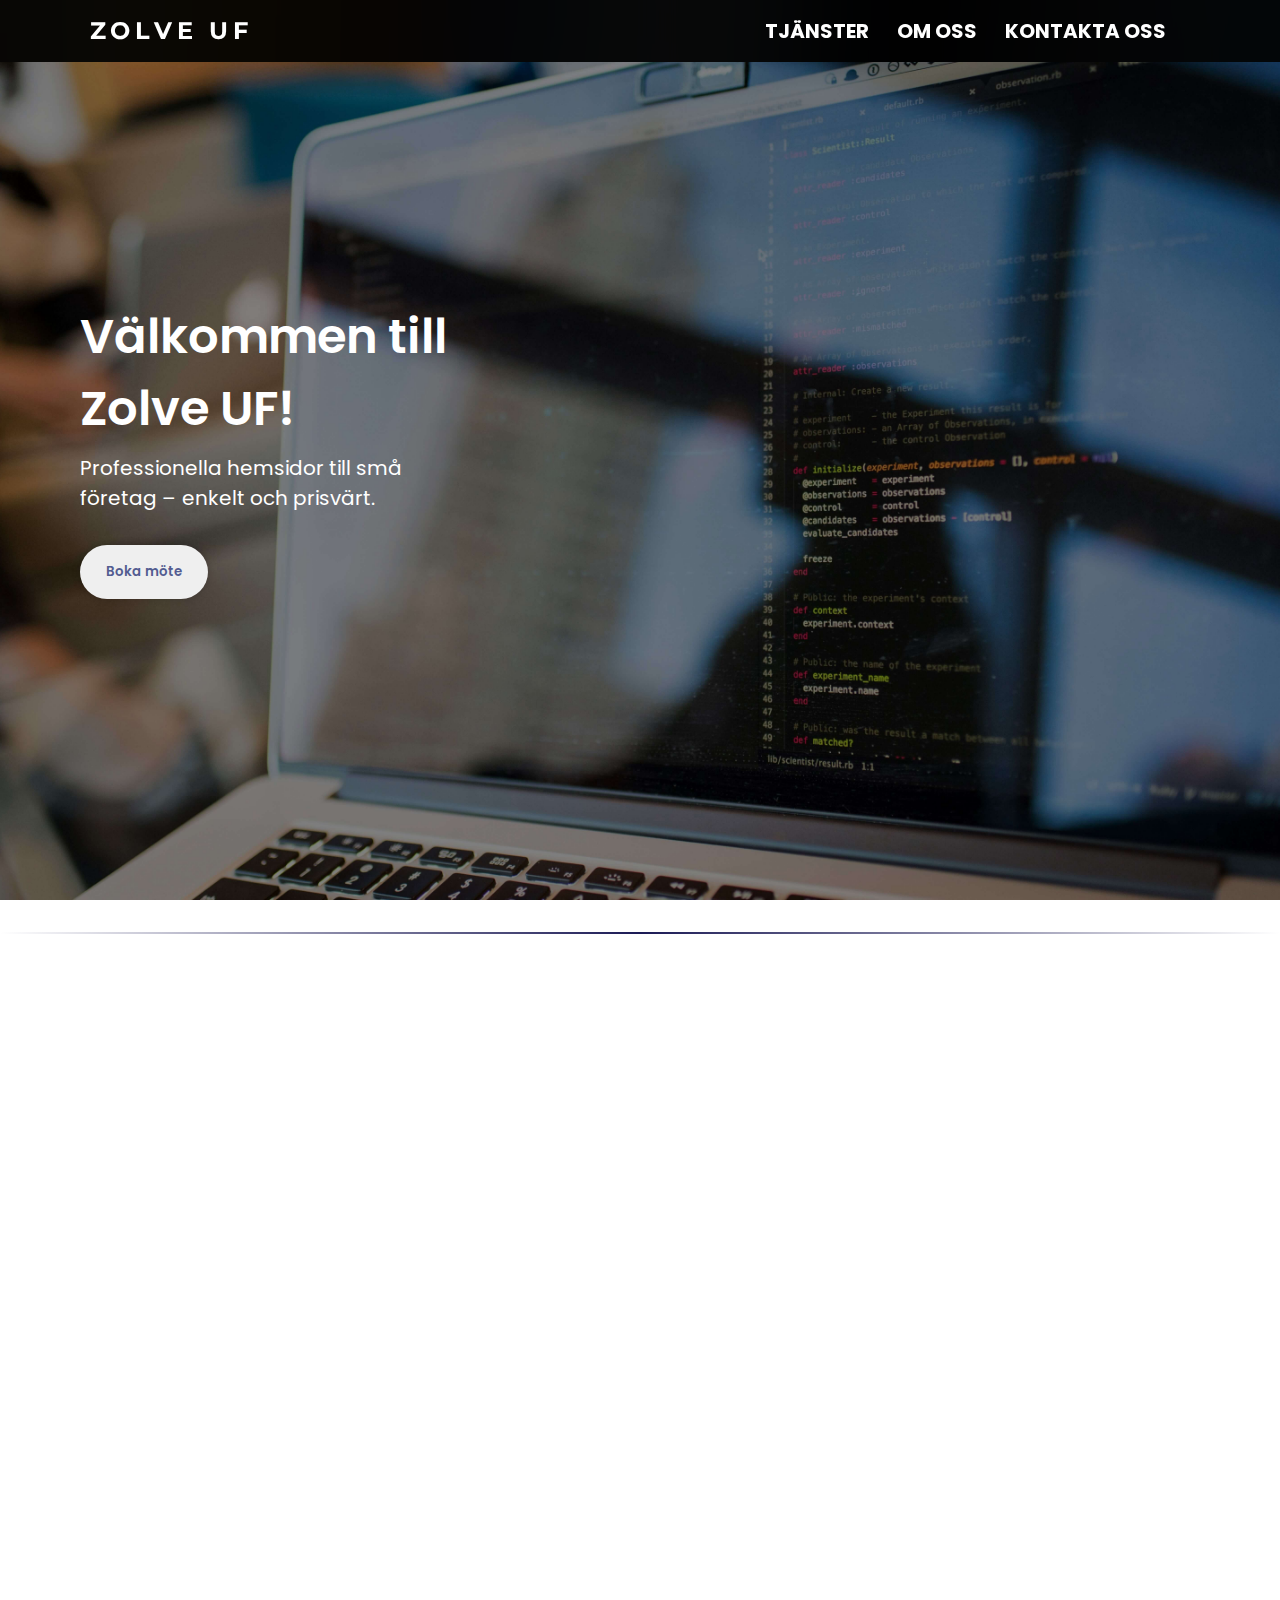
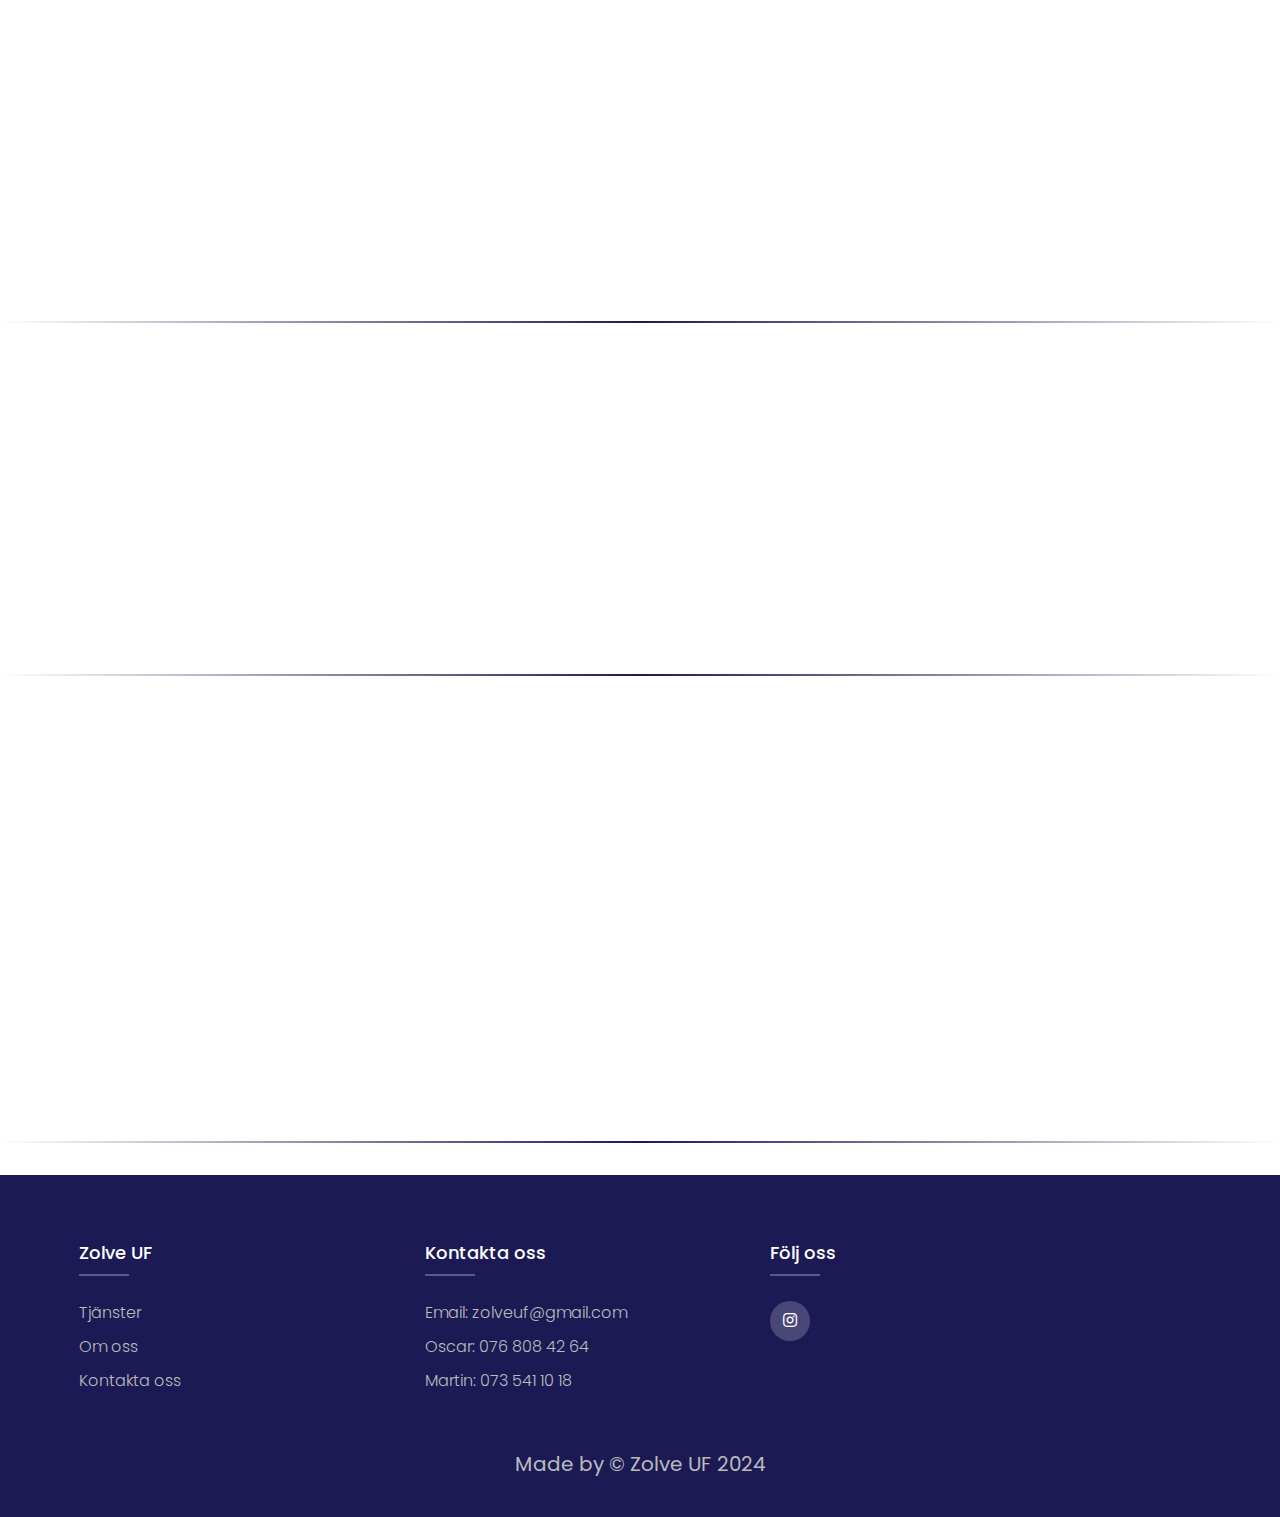
<file: index.html>
<!DOCTYPE html>
<html lang="sv">
<head>
    <meta charset="UTF-8">
    <meta name="viewport" content="width=device-width, initial-scale=1.0">
    <title>Zolve UF</title>

    <meta name="description" content="Vi är ett UF företag i Ljungby som erbjuder professionella hemsidor och logotyper för företag. Boka en konsultation idag!">
    <meta name="keywords" content="hemsidor Ljungby, logotyper Ljungby, webbdesign Småland, UF företag, webbdesign för företag, professionell webbdesign, digital marknadsföring Ljungby">
    <meta name="robots" content="index, follow">
    <meta name="language" content="Swedish">
    <meta property="og:title" content="Professionella Hemsidor och Logotyper i Ljungby | Zolve UF">
    <meta property="og:description" content="Vi erbjuder professionella hemsidor och logotyper för företag i Ljungby och Småland. Kontakta oss för skräddarsydda digitala lösningar.">
    <meta property="og:image" content="https://www.zolveuf.se/img/logo.png">
    <meta property="og:url" content="https://www.zolveuf.se">
    <link rel="icon" href="img/logo.png">

    <link href='https://unpkg.com/boxicons@2.1.4/css/boxicons.min.css' rel='stylesheet'>
    <link href="https://fonts.googleapis.com/css2?family=Lora:wght@400;700&family=Montserrat:wght@400;700&display=swap" rel="stylesheet">
    <link rel="stylesheet" type="text/css" href="https://cdnjs.cloudflare.com/ajax/libs/font-awesome/5.15.1/css/all.min.css">

    <meta name="google-site-verification" content="F4etF3pqgYysQvSq6y0QU_BXNxvhsctr_psod3Qw6aw" />
    <link href="https://fonts.googleapis.com/css2?family=Poppins:ital,wght@0,100;0,200;0,300;0,400;0,500;0,600;0,700;0,800;0,900;1,100;1,200;1,300;1,400;1,500;1,600;1,700;1,800;1,900&display=swap" rel="stylesheet">

    <style>
        #navigation-bar {
            min-height: 100vh;
            background: url(/img/hero.jpg) no-repeat;
            background-size: cover;
            background-position: center;
            position: relative; 
        }
    </style>

    <script type="application/ld+json">
        {
          "@context": "https://schema.org",
          "@type": "Organization",
          "name": "Zolve UF",
          "url": "https://www.zolveuf.se",
          "logo": "https://www.zolveuf.se/img/logo.png",
          "contactPoint": [
            {
              "@type": "ContactPoint",
              "telephone": "+46768084164",
              "contactType": "customer service",
              "areaServed": "SE",
              "availableLanguage": "sv"
            }
          ]
        }
    </script>

    <link rel="stylesheet" href="css/main.css">
    <link rel="stylesheet" href="css/home.css">
    <script src="script.js"></script>
    <link rel="stylesheet" href="https://unpkg.com/aos@next/dist/aos.css"/> <!--ANIMATIONER-->

</head>

<body>

    <main>

        <!--HEADER SECTION-->

        <section class="navigation-bar">

            <header class="header" data-aos="fade-down">
                <a href="index.html" class="logo">ZOLVE UF</a>
        
                <input type="checkbox" id="check">
                <label for="check" class="icons">
                    <i class='bx bx-menu' id="menu-icon"></i>
                    <i class='bx bx-x' id="close-icon"></i>
                </label>
        
                <nav class="navbar">
                    <a href="tjänster.html">TJÄNSTER</a>
                    <a href="om-oss.html">OM OSS</a>
                    <a href="kontakta-oss.html">KONTAKTA OSS</a>
                    <a href="https://www.instagram.com/zolveuf/" target="_blank">
                        <i class='bx bxl-instagram'></i>
                    </a>
                </nav>
            </header>
        
            <div class="hero-content" aria-label="UF-företag i Ljungby som gör hemsidor och logotyper">
                <h1 class="hero-title">Välkommen till <br> Zolve UF!</h1>
                <p class="hero-description">
                    Professionella hemsidor till små <br>företag – enkelt och prisvärt.
                </p>
                <button class="btn" onclick="location.href='kontakta-oss.html'">
                    Boka möte
                </button>
            </div>

        </section>

        <section class="section-divider"></section>

        <!--PROJEKT SECTION-->

        <section data-aos="fade-down">

            <h1 class="title">Projekt</h1>
    
            <div class="grid-wrapper">
                <div class="grid-container">
                    <div class="grid-item grid-item-aurora">
                        <img src="img/Aurora Städ.png" alt="Company Logo 1" class="company-logo">
                        <img src="img/aurora-mockup.png" alt="Website Mockup 1" class="website-mockup">
                        <a target="_blank" class="inget" href="https://aurorastad.se/"><button class="btn aurorastäd">Besök</button></a>
                    </div>
                    <div class="grid-item grid-item-equalkidz">
                        <img src="img/logo.jpeg" alt="Company Logo 2" class="company-logo">
                        <img src="img/equalkidz-mockup.png" alt="Website Mockup 2" class="website-mockup">
                        <a target="_blank" class="inget" href="https://equalkidz.se/"><button class="btn equalkidz">Besök</button></a>
                    </div>
                    <div class="grid-item grid-item-flexiworker">
                        <img src="img/flexiworker-logga.png" alt="Company Logo 3" class="company-logo">
                        <img src="img/flexiworker-mockup (1).png" alt="Website Mockup 3" class="website-mockup">
                        <a target="_blank" class="inget" href="https://flexiworkeruf.se/"><button class="btn flexiworker">Besök</button></a>
                    </div>
                </div>
            </div>

        </section>

        <section class="quotes-section" data-aos="fade-down">
            <h1 class="title">Vad våra kunder säger</h1>
            <div class="quotes-container">
                <blockquote class="quote">
                    <p>"Riktigt professionella och lyhörda. De tog emot mina idéer samt kom med egna förslag. Deras arbete har gett flera kunder åt mig. Rekommenderar starkt."</p>
                    <cite>- Aurora Städ AB</cite>
                </blockquote>
                <blockquote class="quote">
                    <p>"Zolve UF fixade en fantastisk hemsida till vårt UF-företag! Jag kan varmt rekommendera Zolve UF till alla som behöver en pålitlig och kompetent partner för webbutveckling!"</p>
                    <cite>- VD, EqualKidz</cite>
                </blockquote>
            </div>
        </section> 

        

        <section class="section-divider"></section>

        <!--TJÄNSTER SECTION-->

        <section class="tjänster" data-aos="fade-down">

            <h1 class="title">Tjänster</h1>
            <div class="icon-section">
                <div class="icon-item">
                    <i class="fas fa-laptop-code"></i>
                    <h2>Webbdesign</h2>
                    <p>Vi skapar moderna och funktionella hemsidor som automatiskt anpassar sig till olika skärmstorlekar just för dina behov.</p>
                </div>
                <div class="icon-item">
                    <i class="fas fa-paint-brush"></i>
                    <h2>UX-Design</h2>
                    <p>Vi bygger en positiv användarupplevelse genom att designa produkter som är effektiva och användarvänliga.</p>
                </div>
                <div class="icon-item">
                    <i class="fas fa-mobile-alt"></i>
                    <h2>SEO</h2>
                    <p>Vi optimerar din webbplats för att den ska rankas högre i sökmotorer som Google, vilket gör att fler hittar sidan.</p>
                </div>
            </div>
            
        </section>

        <section class="section-divider"></section>

        <!--VARFÖR OSS SEKTION-->

        <section class="uf-paket" data-aos="fade-down">
            <h1>Varför Zolve?</h1>
            <h2>Unga och drivna</h2>
            <div class="uf-paket-info">
                <p>
                    På Zolve UF visar vi att ålder inte är ett hinder för kvalitet. Trots att vi är unga levererar vi professionella hemsidor och logotyper som hjälper företag att synas och växa. Vi är mycket billigare än andra företag och erbjuder en smidig och enkel process från start till mål. Med oss får du prisvärda lösningar av högsta kvalitet, skapade med engagemang och fokus på dina behov.                </p>
            </div>
            <a href="kontakta-oss.html"><button class="btn">Boka möte</button></a>
        </section>
        
        <section class="section-divider"></section>

        <!--FOOTER SEKTION-->

    </main>

    <footer class="footer">

        <div class="container">
            <div class="row">
                <div class="footer-col">
                    <h4>Zolve UF</h4>
                    <ul>
                        <li><a href="tjänster.html">Tjänster</a></li>
                        <li><a href="om-oss.html">Om oss</a></li>
                        <li><a href="kontakta-oss.html">Kontakta oss</a></li>
                    </ul>
                </div>
    
                <div class="footer-col">
                    <h4>Kontakta oss</h4>
                    <ul>
                        <li><a href="mailto:zolveuf@gmail.com">Email: zolveuf@gmail.com</a></li>
                        <li><a href="tel:+46768084264">Oscar: 076 808 42 64</a></li>
                        <li><a href="tel:+46735411018">Martin: 073 541 10 18</a></li>
                    </ul>
                </div>
    
                <div class="footer-col">
                    <h4>Följ oss</h4>
                    <div class="social-links">
                        <a href="https://www.instagram.com/zolveuf/" target="_blank">
                            <i class="fab fa-instagram"></i>
                        </a>
                    </div>
                </div>
            </div>
        </div>
        <p class="footer-end">Made by &copy; Zolve UF 2024</p>
        
    </footer>

</body>

<script>window.si = window.si || function () { (window.siq = window.siq || []).push(arguments); }; </script>
<script src="https://unpkg.com/aos@next/dist/aos.js"></script>
<script>AOS.init();</script>





</html>
</file>
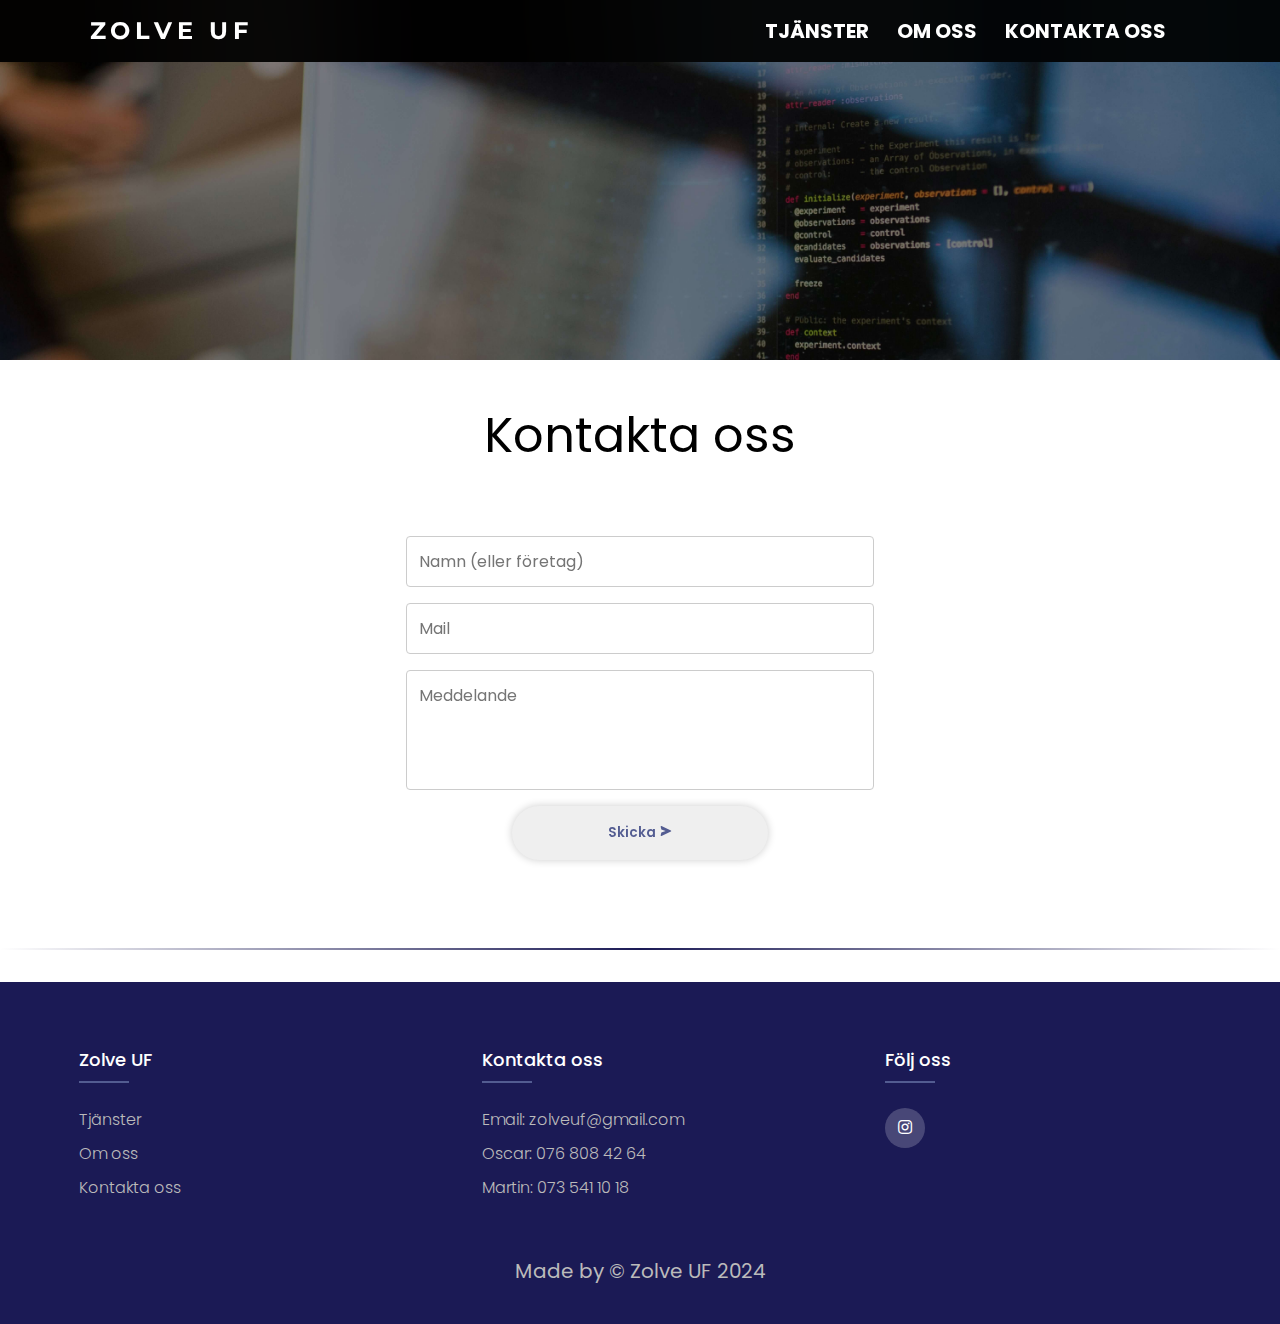
<file: kontakta-oss.html>
<!DOCTYPE html>
<html lang="sv">
<head>
    <meta charset="UTF-8">
    <meta name="viewport" content="width=device-width, initial-scale=1.0">
    <title>Kontakta oss | Zolve UF</title>

    <meta name="description" content="Vi är ett UF företag i Ljungby som erbjuder professionella hemsidor och logotyper för företag. Boka en konsultation idag!">
    <meta name="keywords" content="hemsidor Ljungby, logotyper Ljungby, webbdesign Småland, UF företag, webbdesign för företag, professionell webbdesign, digital marknadsföring Ljungby">
    <meta name="robots" content="index, follow">
    <meta name="language" content="Swedish">
    <meta property="og:title" content="Tjänster | Zolve UF">
    <meta property="og:description" content="Vi erbjuder professionella hemsidor och logotyper för företag i Ljungby och Småland. Kontakta oss för skräddarsydda digitala lösningar.">
    <meta property="og:image" content="https://www.zolveuf.se/img/logo.png">
    <meta property="og:url" content="https://www.zolveuf.se">
    <link rel="icon" href="img/logo.png">

    <link href='https://unpkg.com/boxicons@2.1.4/css/boxicons.min.css' rel='stylesheet'>
    <link href="https://fonts.googleapis.com/css2?family=Lora:wght@400;700&family=Montserrat:wght@400;700&display=swap" rel="stylesheet">
    <link rel="stylesheet" type="text/css" href="https://cdnjs.cloudflare.com/ajax/libs/font-awesome/5.15.1/css/all.min.css">

    <meta name="google-site-verification" content="F4etF3pqgYysQvSq6y0QU_BXNxvhsctr_psod3Qw6aw" />
    <link href="https://fonts.googleapis.com/css2?family=Poppins:ital,wght@0,100;0,200;0,300;0,400;0,500;0,600;0,700;0,800;0,900;1,100;1,200;1,300;1,400;1,500;1,600;1,700;1,800;1,900&display=swap" rel="stylesheet">

    <script type="application/ld+json">
        {
          "@context": "https://schema.org",
          "@type": "Organization",
          "name": "Zolve UF",
          "url": "https://www.zolveuf.se",
          "logo": "https://www.zolveuf.se/img/logo.png",
          "contactPoint": [
            {
              "@type": "ContactPoint",
              "telephone": "+46768084164",
              "contactType": "customer service",
              "areaServed": "SE",
              "availableLanguage": "sv"
            }
          ]
        }
    </script>

    <link rel="stylesheet" href="css/main.css">
    <link rel="stylesheet" href="css/home.css">
    <link rel="stylesheet" href="css/kontakta-oss.css">
    <script src="script.js"></script>
    <link rel="stylesheet" href="https://unpkg.com/aos@next/dist/aos.css"/> <!--ANIMATIONER-->

</head>

<body>

    <main>

        <!--HEADER SECTION-->

        <section class="navigation-bar-2">

            <header class="header" data-aos="fade-down">
                <a href="index.html" class="logo">ZOLVE UF</a>
    
                <input type="checkbox" id="check">
                <label for="check" class="icons">
                    <i class='bx bx-menu' id="menu-icon"></i>
                    <i class='bx bx-x' id="close-icon"></i>
                </label>
    
                <nav class="navbar">
                    <a href="tjänster.html" style="--i:1">TJÄNSTER</a>
                    <a href="om-oss.html" style="--i:2">OM OSS</a>
                    <a href="kontakta-oss.html" style="--i:3">KONTAKTA OSS</a>
                    <a href="https://www.instagram.com/zolveuf/" target="_blank" style="--i:3"><i class='bx bxl-instagram'></i></a>
                </nav>
            </header>
    
        </section>


        <!--KONTAKTA OSS SECTION-->

        <section class="contact-us" data-aos="fade-down">
            <h1 class="title">Kontakta oss</h1>
            <div class="row">
                <div class="contact-container">
                    <form action="https://api.web3forms.com/submit" method="POST" class="contact-left">
                        <div class="contact-left-title"></div>
                        <input type="hidden" name="access_key" value="be37b79d-ff9b-4f95-b048-82b7e9c9ae1e">
                        <input type="text" name="name" placeholder="Namn (eller företag)" class="contact-inputs" required>
                        <input type="email" name="email" placeholder="Mail" class="contact-inputs" required>
                        <textarea name="message" placeholder="Meddelande" class="contact-inputs" required></textarea>
                        <input type="hidden" name="redirect" value="https://zolveuf.se/tack.html">
        
                        <button class="btn" type="submit">Skicka <i class='bx bxs-send'></i></button>
                    </form>
                </div>
            </div>
        </section>

        <div class="section-divider"></div>
        
        <!--FOOTER SECTION-->

    </main>

    <footer class="footer">

        <div class="container">
            <div class="row">
                <div class="footer-col">
                    <h4>Zolve UF</h4>
                    <ul>
                        <li><a href="tjänster.html">Tjänster</a></li>
                        <li><a href="om-oss.html">Om oss</a></li>
                        <li><a href="kontakta-oss.html">Kontakta oss</a></li>
                    </ul>
                </div>
    
                <div class="footer-col">
                    <h4>Kontakta oss</h4>
                    <ul>
                        <li><a href="mailto:zolveuf@gmail.com">Email: zolveuf@gmail.com</a></li>
                        <li><a href="tel:+46768084264">Oscar: 076 808 42 64</a></li>
                        <li><a href="tel:+46735411018">Martin: 073 541 10 18</a></li>
                    </ul>
                </div>
    
                <div class="footer-col">
                    <h4>Följ oss</h4>
                    <div class="social-links">
                        <a href="https://www.instagram.com/zolveuf/" target="_blank">
                            <i class="fab fa-instagram"></i>
                        </a>
                    </div>
                </div>
            </div>
        </div>
        <p class="footer-end">Made by &copy; Zolve UF 2024</p>
        
    </footer>

</body>

<script>window.si = window.si || function () { (window.siq = window.siq || []).push(arguments); }; </script>
<script src="https://unpkg.com/aos@next/dist/aos.js"></script>
<script>AOS.init();</script>




</html>
</file>
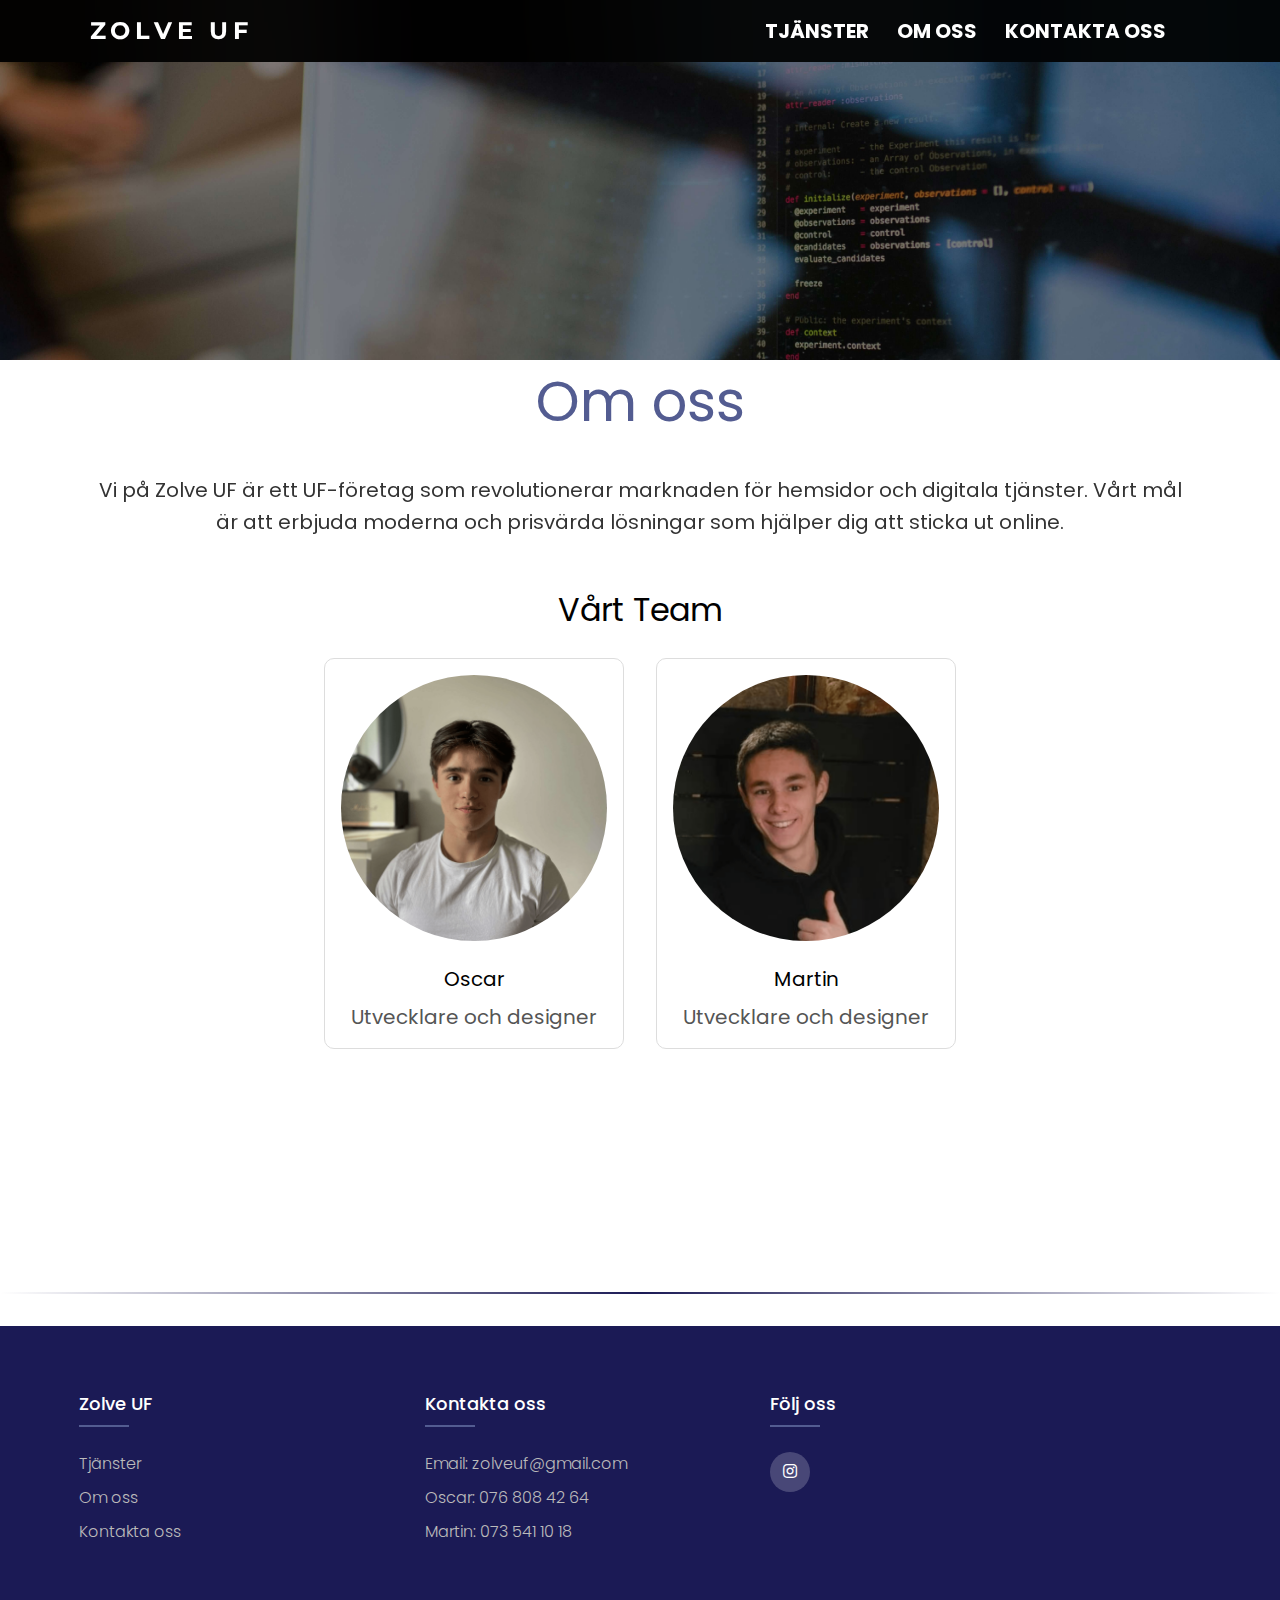
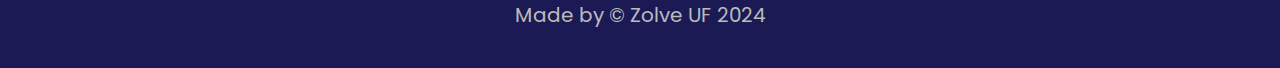
<file: om-oss.html>
<!DOCTYPE html>
<html lang="sv">
<head>
    <meta charset="UTF-8">
    <meta name="viewport" content="width=device-width, initial-scale=1.0">
    <title>Om oss | Zolve UF</title>

    <meta name="description" content="Vi är ett UF företag i Ljungby som erbjuder professionella hemsidor och logotyper för företag. Boka en konsultation idag!">
    <meta name="keywords" content="hemsidor Ljungby, logotyper Ljungby, webbdesign Småland, UF företag, webbdesign för företag, professionell webbdesign, digital marknadsföring Ljungby">
    <meta name="robots" content="index, follow">
    <meta name="language" content="Swedish">
    <meta property="og:title" content="Tjänster | Zolve UF">
    <meta property="og:description" content="Vi erbjuder professionella hemsidor och logotyper för företag i Ljungby och Småland. Kontakta oss för skräddarsydda digitala lösningar.">
    <meta property="og:image" content="https://www.zolveuf.se/img/logo.png">
    <meta property="og:url" content="https://www.zolveuf.se">
    <link rel="icon" href="img/logo.png">

    <link href='https://unpkg.com/boxicons@2.1.4/css/boxicons.min.css' rel='stylesheet'>
    <link href="https://fonts.googleapis.com/css2?family=Lora:wght@400;700&family=Montserrat:wght@400;700&display=swap" rel="stylesheet">
    <link rel="stylesheet" type="text/css" href="https://cdnjs.cloudflare.com/ajax/libs/font-awesome/5.15.1/css/all.min.css">

    <meta name="google-site-verification" content="F4etF3pqgYysQvSq6y0QU_BXNxvhsctr_psod3Qw6aw" />
    <link href="https://fonts.googleapis.com/css2?family=Poppins:ital,wght@0,100;0,200;0,300;0,400;0,500;0,600;0,700;0,800;0,900;1,100;1,200;1,300;1,400;1,500;1,600;1,700;1,800;1,900&display=swap" rel="stylesheet">

    <script type="application/ld+json">
        {
          "@context": "https://schema.org",
          "@type": "Organization",
          "name": "Zolve UF",
          "url": "https://www.zolveuf.se",
          "logo": "https://www.zolveuf.se/img/logo.png",
          "contactPoint": [
            {
              "@type": "ContactPoint",
              "telephone": "+46768084164",
              "contactType": "customer service",
              "areaServed": "SE",
              "availableLanguage": "sv"
            }
          ]
        }
    </script>

    <link rel="stylesheet" href="css/main.css">
    <link rel="stylesheet" href="css/home.css">
    <link rel="stylesheet" href="css/om-oss.css">
    <script src="script.js"></script>
    <link rel="stylesheet" href="https://unpkg.com/aos@next/dist/aos.css"/> <!--ANIMATIONER-->

</head>

<body>

    <main>

        <!--HEADER SECTION-->

        <section class="navigation-bar-2">

            <header class="header" data-aos="fade-down">
                <a href="index.html" class="logo">ZOLVE UF</a>
    
                <input type="checkbox" id="check">
                <label for="check" class="icons">
                    <i class='bx bx-menu' id="menu-icon"></i>
                    <i class='bx bx-x' id="close-icon"></i>
                </label>
    
                <nav class="navbar">
                    <a href="tjänster.html" style="--i:1">TJÄNSTER</a>
                    <a href="om-oss.html" style="--i:2">OM OSS</a>
                    <a href="kontakta-oss.html" style="--i:3">KONTAKTA OSS</a>
                    <a href="https://www.instagram.com/zolveuf/" target="_blank" style="--i:3"><i class='bx bxl-instagram'></i></a>
                </nav>
            </header>
    
        </section>


        <!--OM OSS SECTION-->

        <section class="about-us">
            <div class="about-content" data-aos="fade-down">
                <div class="service-info-text">
                    <h1>Om oss</h1>
                    <p>Vi på Zolve UF är ett UF-företag som revolutionerar marknaden för hemsidor och digitala tjänster. Vårt mål är att erbjuda moderna och prisvärda lösningar som hjälper dig att sticka ut online.</p>
                </div>
            </div>
        
            <div class="team-section">
                <h2>Vårt Team</h2>
                <div class="team-members">
                    <div class="team-member">
                        <img src="img/oscar.png" alt="Oscar">
                        <h3>Oscar</h3>
                        <p>Utvecklare och designer</p>
                    </div>
                    <div class="team-member">
                        <img src="img/martin.png" alt="Martin">
                        <h3>Martin</h3>
                        <p>Utvecklare och designer</p>
                    </div>
                </div>
            </div>
        </section>

        <div class="section-divider"></div>
        
        <!--FOOTER SECTION-->

    </main>

    <footer class="footer">

        <div class="container">
            <div class="row">
                <div class="footer-col">
                    <h4>Zolve UF</h4>
                    <ul>
                        <li><a href="tjänster.html">Tjänster</a></li>
                        <li><a href="om-oss.html">Om oss</a></li>
                        <li><a href="kontakta-oss.html">Kontakta oss</a></li>
                    </ul>
                </div>
    
                <div class="footer-col">
                    <h4>Kontakta oss</h4>
                    <ul>
                        <li><a href="mailto:zolveuf@gmail.com">Email: zolveuf@gmail.com</a></li>
                        <li><a href="tel:+46768084264">Oscar: 076 808 42 64</a></li>
                        <li><a href="tel:+46735411018">Martin: 073 541 10 18</a></li>
                    </ul>
                </div>
    
                <div class="footer-col">
                    <h4>Följ oss</h4>
                    <div class="social-links">
                        <a href="https://www.instagram.com/zolveuf/" target="_blank">
                            <i class="fab fa-instagram"></i>
                        </a>
                    </div>
                </div>
            </div>
        </div>
        <p class="footer-end">Made by &copy; Zolve UF 2024</p>
        
    </footer>

</body>

<script>window.si = window.si || function () { (window.siq = window.siq || []).push(arguments); }; </script>
<script src="https://unpkg.com/aos@next/dist/aos.js"></script>
<script>AOS.init();</script>




</html>
</file>
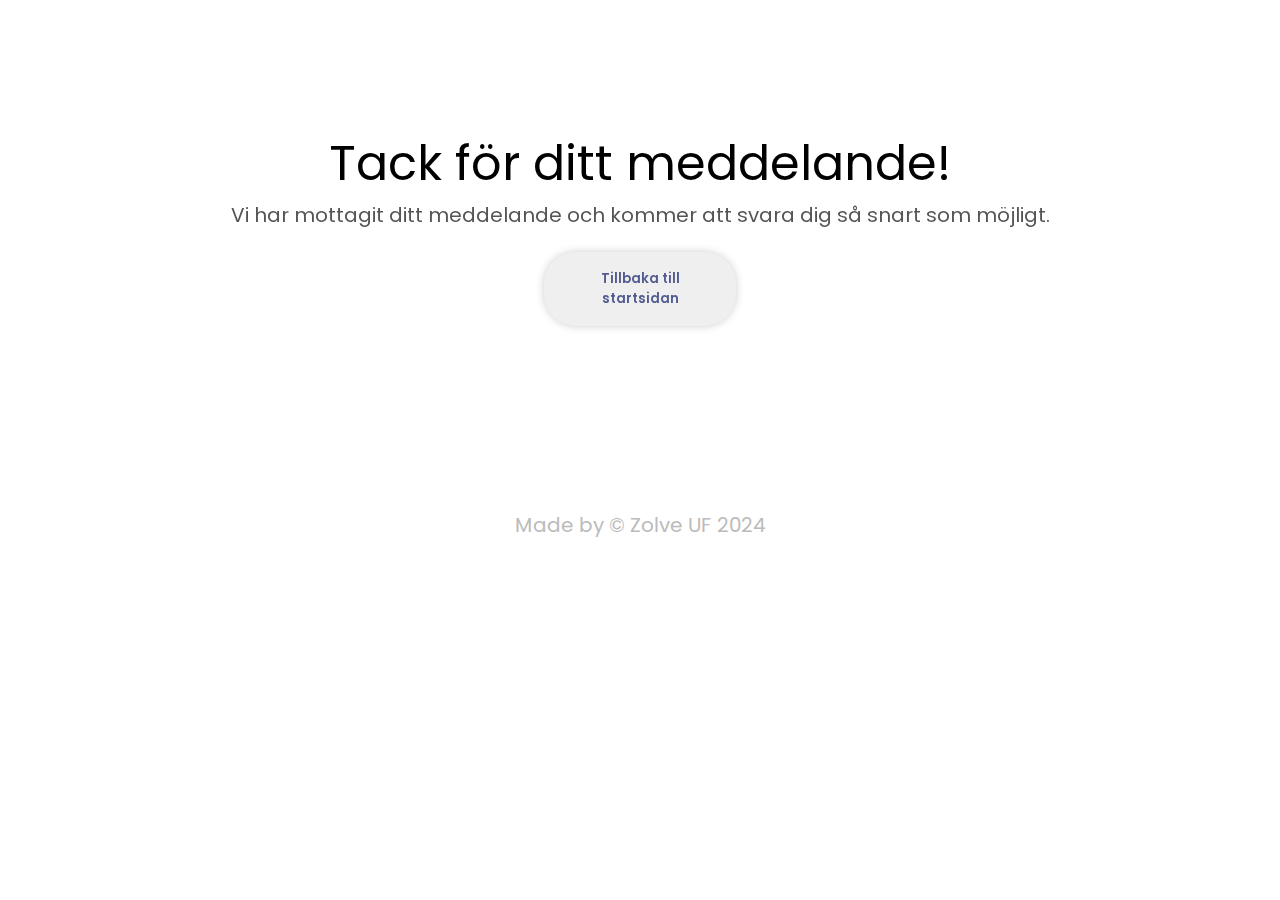
<file: tack.html>
<!DOCTYPE html>
<html lang="sv">
<head>
    <meta charset="UTF-8">
    <meta name="viewport" content="width=device-width, initial-scale=1.0">
    <title>Tack | Zolve UF</title>

    <meta name="description" content="Vi är ett UF företag i Ljungby som erbjuder professionella hemsidor och logotyper för företag. Boka en konsultation idag!">
    <meta name="keywords" content="hemsidor Ljungby, logotyper Ljungby, webbdesign Småland, UF företag, webbdesign för företag, professionell webbdesign, digital marknadsföring Ljungby">
    <meta name="robots" content="index, follow">
    <meta name="language" content="Swedish">
    <meta property="og:title" content="Tjänster | Zolve UF">
    <meta property="og:description" content="Vi erbjuder professionella hemsidor och logotyper för företag i Ljungby och Småland. Kontakta oss för skräddarsydda digitala lösningar.">
    <meta property="og:image" content="https://www.zolveuf.se/img/logo.png">
    <meta property="og:url" content="https://www.zolveuf.se">
    <link rel="icon" href="img/logo.png">

    <link href='https://unpkg.com/boxicons@2.1.4/css/boxicons.min.css' rel='stylesheet'>
    <link href="https://fonts.googleapis.com/css2?family=Lora:wght@400;700&family=Montserrat:wght@400;700&display=swap" rel="stylesheet">
    <link rel="stylesheet" type="text/css" href="https://cdnjs.cloudflare.com/ajax/libs/font-awesome/5.15.1/css/all.min.css">

    <meta name="google-site-verification" content="F4etF3pqgYysQvSq6y0QU_BXNxvhsctr_psod3Qw6aw" />
    <link href="https://fonts.googleapis.com/css2?family=Poppins:ital,wght@0,100;0,200;0,300;0,400;0,500;0,600;0,700;0,800;0,900;1,100;1,200;1,300;1,400;1,500;1,600;1,700;1,800;1,900&display=swap" rel="stylesheet">

    <script type="application/ld+json">
        {
          "@context": "https://schema.org",
          "@type": "Organization",
          "name": "Zolve UF",
          "url": "https://www.zolveuf.se",
          "logo": "https://www.zolveuf.se/img/logo.png",
          "contactPoint": [
            {
              "@type": "ContactPoint",
              "telephone": "+46768084164",
              "contactType": "customer service",
              "areaServed": "SE",
              "availableLanguage": "sv"
            }
          ]
        }
    </script>

    <link rel="stylesheet" href="css/main.css">
    <link rel="stylesheet" href="css/tjänster.css">
    <script src="script.js"></script>
    <link rel="stylesheet" href="https://unpkg.com/aos@next/dist/aos.css"/> <!--ANIMATIONER-->

</head>

<body>

    <main>

        <section class="tack" data-aos="fade-down">
            <h1>Tack för ditt meddelande!</h1>
            <p>Vi har mottagit ditt meddelande och kommer att svara dig så snart som möjligt.</p>
            <button class="btn" onclick="location.href='index.html'">Tillbaka till startsidan</button>
        </section>

    </main>

    <p class="footer-end">Made by &copy; Zolve UF 2024</p>


</body>

<script>window.si = window.si || function () { (window.siq = window.siq || []).push(arguments); }; </script>
<script src="https://unpkg.com/aos@next/dist/aos.js"></script>
<script>AOS.init();</script>




</html>
</file>
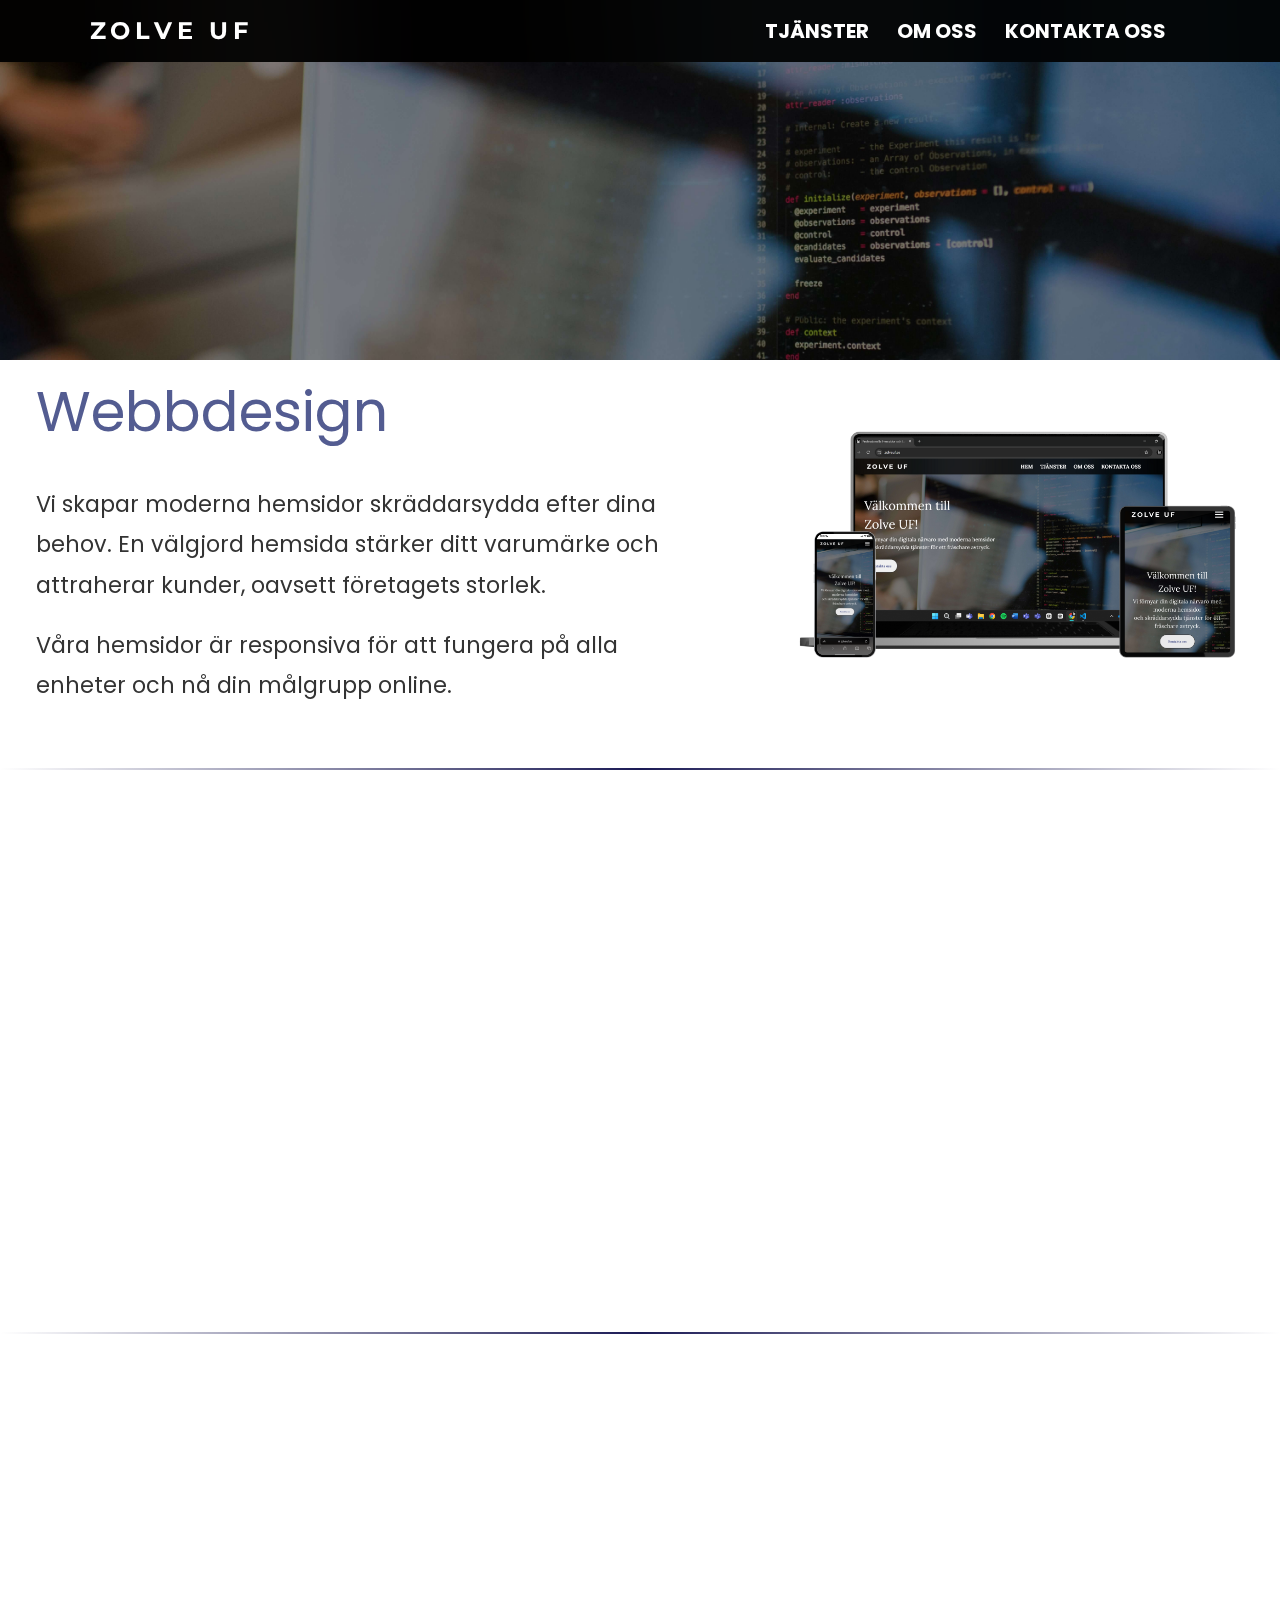
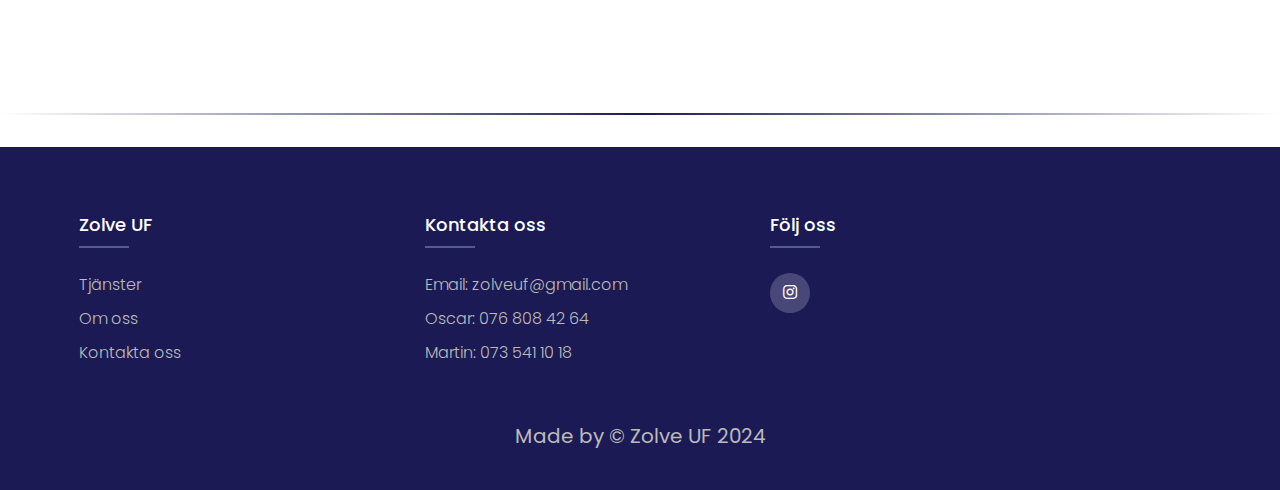
<file: tjänster.html>
<!DOCTYPE html>
<html lang="sv">
<head>
    <meta charset="UTF-8">
    <meta name="viewport" content="width=device-width, initial-scale=1.0">
    <title>Tjänster | Zolve UF</title>

    <meta name="description" content="Vi är ett UF företag i Ljungby som erbjuder professionella hemsidor och logotyper för företag. Boka en konsultation idag!">
    <meta name="keywords" content="hemsidor Ljungby, logotyper Ljungby, webbdesign Småland, UF företag, webbdesign för företag, professionell webbdesign, digital marknadsföring Ljungby">
    <meta name="robots" content="index, follow">
    <meta name="language" content="Swedish">
    <meta property="og:title" content="Tjänster | Zolve UF">
    <meta property="og:description" content="Vi erbjuder professionella hemsidor och logotyper för företag i Ljungby och Småland. Kontakta oss för skräddarsydda digitala lösningar.">
    <meta property="og:image" content="https://www.zolveuf.se/img/logo.png">
    <meta property="og:url" content="https://www.zolveuf.se">
    <link rel="icon" href="img/logo.png">

    <link href='https://unpkg.com/boxicons@2.1.4/css/boxicons.min.css' rel='stylesheet'>
    <link href="https://fonts.googleapis.com/css2?family=Lora:wght@400;700&family=Montserrat:wght@400;700&display=swap" rel="stylesheet">
    <link rel="stylesheet" type="text/css" href="https://cdnjs.cloudflare.com/ajax/libs/font-awesome/5.15.1/css/all.min.css">

    <meta name="google-site-verification" content="F4etF3pqgYysQvSq6y0QU_BXNxvhsctr_psod3Qw6aw" />
    <link href="https://fonts.googleapis.com/css2?family=Poppins:ital,wght@0,100;0,200;0,300;0,400;0,500;0,600;0,700;0,800;0,900;1,100;1,200;1,300;1,400;1,500;1,600;1,700;1,800;1,900&display=swap" rel="stylesheet">

    <script type="application/ld+json">
        {
          "@context": "https://schema.org",
          "@type": "Organization",
          "name": "Zolve UF",
          "url": "https://www.zolveuf.se",
          "logo": "https://www.zolveuf.se/img/logo.png",
          "contactPoint": [
            {
              "@type": "ContactPoint",
              "telephone": "+46768084164",
              "contactType": "customer service",
              "areaServed": "SE",
              "availableLanguage": "sv"
            }
          ]
        }
    </script>

    <link rel="stylesheet" href="css/main.css">
    <link rel="stylesheet" href="css/home.css">
    <link rel="stylesheet" href="css/tjänster.css">
    <script src="script.js"></script>
    <link rel="stylesheet" href="https://unpkg.com/aos@next/dist/aos.css"/> <!--ANIMATIONER-->

</head>

<body>

    <main>

        <!--HEADER SECTION-->

        <section class="navigation-bar-2">

            <header class="header" data-aos="fade-down">
                <a href="index.html" class="logo">ZOLVE UF</a>
    
                <input type="checkbox" id="check">
                <label for="check" class="icons">
                    <i class='bx bx-menu' id="menu-icon"></i>
                    <i class='bx bx-x' id="close-icon"></i>
                </label>
    
                <nav class="navbar">
                    <a href="tjänster.html" style="--i:1">TJÄNSTER</a>
                    <a href="om-oss.html" style="--i:2">OM OSS</a>
                    <a href="kontakta-oss.html" style="--i:3">KONTAKTA OSS</a>
                    <a href="https://www.instagram.com/zolveuf/" target="_blank" style="--i:3" target="_blank"><i class='bx bxl-instagram'></i></a>
                </nav>
            </header>
    
        </section>


        <!--TJÄNSTER SECTION-->

        <section class="service-info">
            <div class="service-info-container" data-aos="fade-down">
                <div class="service-info-text">
                    <h1>Webbdesign</h1>
                    <p>Vi skapar moderna hemsidor skräddarsydda efter dina behov. En välgjord hemsida stärker ditt varumärke och attraherar kunder, oavsett företagets storlek.</p>
                    <p>Våra hemsidor är responsiva för att fungera på alla enheter och nå din målgrupp online.</p>
                </div>
                <div class="service-info-image">
                    <img src="img/2.png" alt="Webbdesign">
                </div>
            </div>
        
            <div class="section-divider"></div>
        
            <div class="service-info-container" data-aos="fade-down">
                <div class="service-info-text">
                    <h1>UX-Design</h1>
                    <p>Vi bygger med hjälp av UX-design en positiv användarupplevelse genom att designa produkter som är effektiva och användarvänliga.</p>
                    <p>Vi vill göra varje interaktion med er webbplats enkel och njutbar, så att era kunder får en positiv upplevelse som stärker er relation och ert varumärke.</p>
                </div>
                <div class="service-info-image">
                    <img src="img/Namnlös design (7).png" alt="UX-Design">
                </div>
            </div>
        
            <div class="section-divider"></div>
        
            <div class="service-info-container" data-aos="fade-down">
                <div class="service-info-text">
                    <h1>SEO</h1>
                    <p>Vi använder oss av SEO för att göra din webbplats lättare att hitta på sökmotorer som Google. Den ökade synligheten gör så att fler potentiella kunder hittar din webbplats när de söker efter det du erbjuder.</p>
                </div>
                <div class="service-info-image">
                    <img src="img/Namnlös design (5).png" alt="SEO">
                </div>
            </div>
        </section>

        <div class="section-divider"></div>

        <!--FOOTER SEKTION-->

    </main>

    <footer class="footer">

        <div class="container">
            <div class="row">
                <div class="footer-col">
                    <h4>Zolve UF</h4>
                    <ul>
                        <li><a href="tjänster.html">Tjänster</a></li>
                        <li><a href="om-oss.html">Om oss</a></li>
                        <li><a href="kontakta-oss.html">Kontakta oss</a></li>
                    </ul>
                </div>
    
                <div class="footer-col">
                    <h4>Kontakta oss</h4>
                    <ul>
                        <li><a href="mailto:zolveuf@gmail.com">Email: zolveuf@gmail.com</a></li>
                        <li><a href="tel:+46768084264">Oscar: 076 808 42 64</a></li>
                        <li><a href="tel:+46735411018">Martin: 073 541 10 18</a></li>
                    </ul>
                </div>
    
                <div class="footer-col">
                    <h4>Följ oss</h4>
                    <div class="social-links">
                        <a href="https://www.instagram.com/zolveuf/" target="_blank">
                            <i class="fab fa-instagram"></i>
                        </a>
                    </div>
                </div>
            </div>
        </div>
        <p class="footer-end">Made by &copy; Zolve UF 2024</p>
        
    </footer>

</body>

<script>window.si = window.si || function () { (window.siq = window.siq || []).push(arguments); }; </script>
<script src="https://unpkg.com/aos@next/dist/aos.js"></script>
<script>AOS.init();</script>




</html>
</file>
<file: css/main.css>
*{
  margin: 0;
  padding: 0;
  box-sizing: border-box;
  font-family: 'Poppins', serif;
}
:root{
  --color1: #535C91;
  --color2: #1B1A55; 
  --color3: #e63417;
  --color4: #b9cfe4;
  --color5: #edce51;
}
body{
  font-size: 1rem; 
  font-weight: 400; 
  line-height: 1.5; 
  margin: 0;
  overflow-x: hidden;
}
ul{
list-style: none;
}
h1, h2, h3, h4, h5, h6{
  font-weight: 400;
}
h1{
  font-size: 3rem; 
}
h2{
  font-size: 2rem; 
}
h3{
  font-size: 1.25rem;
}
h5{
  font-size: 1.25rem; 
}
h6{
  font-size: 1rem; 
}
p{
  font-size: 1.25rem; 
  font-weight: 400; 
  color: #555;
}
a{
  font-weight: 500; 
  text-decoration: none; 
  color: var(--color2);
}
.section-divider{
  height: 2px;
  background: linear-gradient(to right, transparent, var(--color2), transparent);
  margin: 2rem 0;
}
.btn {
  font-weight: 600;
  transition: all 300ms ease;
  padding: 1rem;
  color: var(--color1);
  width: 8rem;
  border-radius: 2rem;
  border: transparent 0.1rem solid;
  box-shadow: 0 0 0.5rem rgba(0, 0, 0, 0.2); /* Subtle shadow for depth */
}

@media (hover: hover) and (pointer: fine) {
  .btn:hover {
    background-color: var(--color1);
    color: white;
    box-shadow: 0 0 0.8rem rgba(0, 0, 0, 0.3), 0 0 1.5rem var(--color1); /* Soft glow effect */
  }
}
/*======================================================
NAVBAR-2 SECTION
========================================================*/
.navigation-bar-2 {
  min-height: 40vh;
  background: url(/img/hero.jpg) no-repeat;
  background-size: cover;
  background-position: center;
  position: relative; 
}
.hero-content-2 {
  position: absolute;
  top: 60%;
  left: 5%;
  transform: translateY(-50%);
  text-align: left;
  color: white;
  padding: 1rem;
  max-width: 80%;
}
#start {
  padding-top: 100px; 
  margin-top: -100px;
}
@media (max-width: 800px){
  .navigation-bar-2{
    min-height: 25vh;
  }
}
/*======================================================
FOOTER SECTION
========================================================*/
.container{
    max-width: 1200px;
    margin: auto;
}
.row{
    display: flex;
}
.footer{
    background-color: var(--color2);
  padding: 5% 5% 3% 5%;
}
.footer-col{
  width: 30%;
  padding: 0 15px;
}
.footer-col h4{
    font-size: 18px;
    color: #ffffff;
    margin-bottom: 35px;
    font-weight: 500;
    position: relative;
}
.footer-col h4::before{
    content: '';
    position: absolute;
    left:0;
    bottom: -10px;
    background-color: var(--color1);
    height: 2px;
    box-sizing: border-box;
    width: 50px;
}
.footer-col ul li:not(:last-child){
    margin-bottom: 10px;
}
.footer-col ul li a{
    font-size: 16px;
    color: #ffffff;
    text-decoration: none;
    font-weight: 300;
    color: #bbbbbb;
    display: block;
    transition: all 0.3s ease;
}
.footer-col ul li a:hover{
    color: #ffffff;
    padding-left: 8px;
}
.footer-col .social-links a{
    display: inline-block;
    height: 40px;
    width: 40px;
    background-color: rgba(255,255,255,0.2);
    margin:0 10px 10px 0;
    text-align: center;
    line-height: 40px;
    border-radius: 50%;
    color: #ffffff;
    transition: all 0.5s ease;
}
.footer-col .social-links a:hover{
    color: var(--color1);
    background-color: #ffffff;
}
.footer-end{
  text-align: center;
    color: #bbbbbb;
  margin-top: 3.5rem;
}
@media(max-width: 767px){
  .footer-col{
      flex-direction: column;
      width: 60%;
      margin-bottom: 30px;
  }
  .row{
    flex-direction: column;
  }
}
@media(max-width: 574px){
  .footer-col{
    width: 50%;
    white-space: nowrap;
}
}
/*======================================================
TACK SECTION
========================================================*/
.tack{
  width: 100%;
  text-align: center;
  padding: 10% 7%;
}

.tack button{
  margin-top: 2%;
  width: 12rem;
}
</file>
<file: css/home.css>
:root{
    --color1: #535C91;
    --color2: #1B1A55; 
    --color3: #e63417;
    --color4: #b9cfe4;
    --color5: #edce51;
}
/*======================================================
HEADER SECTION
========================================================*/
.navigation-bar {
  min-height: 100vh;
  background: url(/img/hero.jpg) no-repeat;
  background-size: cover;
  background-position: center;
  position: relative; 
}
.header{
  position: fixed;
  top: 0;
  left: 0;
  width: 100%;
  background: rgba(0, 0, 0, 0.9);
  padding: 0.8rem 7%;
  display: flex;
  justify-content: space-between;
  align-items: center;
  z-index: 100;
}
.header::before{
  content: '';
  position: absolute;
  top: 0;
  left: 0;
  width: 100%;
  height: 100%;
  background-color: rgba(0, 0, 0, 0.1);
  backdrop-filter: blur(50px); 
  z-index: -1;
}
.header::after{
  content: '';
  position: absolute;
  top: 0;
  left: -100%;
  width: 100%;
  height: 100%;
  opacity: 30%;
  background: linear-gradient(90deg, transparent, rgb(45, 45, 45), transparent);
  transition: .7s;
  z-index: 39;
}
.header:hover::after{
  left: 100%;
  z-index: 39;
}
.logo{
  font-size: 1.5rem;
  color: white;
  text-decoration: none;
  font-weight: 700;
  font-family: 'Montserrat', sans-serif;
  letter-spacing: 0.2em;
}
.navbar a{
  font-size: 1.25rem;
  color: white;
  font-weight: 700;
  margin-left: 1.5rem;
  transition: .3s ease;
  z-index: 40;
}
.navbar a:last-child i {
  display: none;
}
.navbar a:hover {
  color: var(--color1); 
}
#check{
  display: none;
}
.icons {
  position: absolute;
  right: 5%;
  font-size: 2.8rem;
  color: white;
  cursor: pointer;
  display: none;
}
.hero-content {
  position: absolute;
  top: 50%;
  left: 5%;
  transform: translateY(-50%);
  text-align: left;
  color: white;
  padding: 1rem;
  max-width: 80%;
}
.hero-title {
  font-size: 3rem;
  font-weight: 600;
  margin-bottom: 0.5rem;
}
.hero-description {
  font-size: 1.25rem; 
  font-weight: 400;
  margin-bottom: 2rem;
  color: white;
}

@media (max-width: 805px) {
    .icons{
        display: inline-flex;
    }
    #check:checked ~ .icons #menu-icon{
        display: none;
    }
    .icons #close-icon{
        display: none;
    }
    #check:checked ~ .icons #close-icon{
        display: block;
    }
    .header{
        box-shadow: 0 .5rem 1rem rgba(0, 0, 0, .9);
        backdrop-filter: blur(50px);
    }
    .navbar{
        position: absolute;
        top: 100%;
        left: 0;
        width: 100%;
        height: 0;
        background: rgba(0, 0, 0, .9);
        backdrop-filter: blur(50px);
        box-shadow: 0 .5rem 1rem rgba(0, 0, 0, .9);
        overflow: hidden;
        transition: height 0.3s ease;
    }
    #check:checked ~ .navbar{
        height: 15rem;
    }
    .navbar a{
        display: block;
        font-size: 1.1rem;
        margin: 1.5rem 0;
        text-align: center;
        transform: translateY(-50px);
        opacity: 0;
        transition: transform 0.3s ease, opacity 0.3s ease;
    }
    #check:checked ~ .navbar a{
        transform: translateY(0);
        transition-delay: calc(.15s * var(--i));
        opacity: 1;
    }
    .navbar a:last-child i{
        color: #fff;
        display: block;
        transition: color 0.3s ease, transform 0.3s ease;
    }
    .navbar a:last-child:hover i{
        color: #E1306C;
        transform: scale(1.2);
    }
    .hero-content{
        right: 0;
        left: 50%;
        transform: translate(-50%, -50%);
        font-size: 0.9rem;
        padding: 0.5rem;
        text-align: center;
        min-width: 90%;
    }
    .hero-title{
        font-size: 2rem;
    }
    .hero-description{
        margin-bottom: 1rem;
    }
}
/*======================================================
PROJEKT SECTION
========================================================*/
.grid-wrapper{
    max-width: 1200px; 
    margin: 0 auto; 
    padding: 0% 2%; 
    box-sizing: border-box; 
}
.grid-container{
    display: grid;
    grid-template-columns: repeat(auto-fill, minmax(18rem, 1fr));
    gap: 30px;
}  
.grid-item{
    display: flex;
    flex-direction: column;
    align-items: center;
    text-align: center;
    border-radius: 10px;
    padding: 60px;
    box-shadow: 2px 4px 8px rgba(0, 0, 0, 0.1);
    position: relative;
    transition: all ease-in-out 300ms;
    overflow: hidden;

}

  @media (hover: hover) and (pointer: fine) {
    .grid-item:hover {
        background-color: transparent;
        box-shadow: 0 4px 15px rgba(0, 0, 0, 0.3);
    }
  }
  

.title{
    width: 100%;
    margin-bottom: 2rem;
    padding: 0% 0%;
    text-align: center;
}
.company-logo {
    max-width: 250px;
    margin-bottom: 15px;
}
.website-mockup {
    max-width: 100%;
    border-radius: 5px;
    margin-bottom: 15px;
}
.aurorastäd{
    color: var(--color3);
}
@media (hover: hover) and (pointer: fine) {
    .aurorastäd:hover {
        background-color: var(--color3);
        box-shadow: 0 0 0.8rem rgba(0, 0, 0, 0.3), 0 0 1.5rem var(--color3); /* Soft glow effect */
    }
  }
  



.equalkidz{
    color: #6986a0; /*Har gjorts lite mörkare för bättre kontrast*/
}
@media (hover: hover) and (pointer: fine) {
    .equalkidz:hover{
        background-color: #6986a0; /*Har gjorts lite mörkare för bättre kontrast*/
        box-shadow: 0 0 0.8rem rgba(0, 0, 0, 0.3), 0 0 1.5rem #6986a0; /* Soft glow effect */
    }
  }
  



.flexiworker{
    color: var(--color5);
}
@media (hover: hover) and (pointer: fine) {
    .flexiworker:hover{
        background-color: var(--color5);
        box-shadow: 0 0 0.8rem rgba(0, 0, 0, 0.3), 0 0 1.5rem var(--color5); /* Soft glow effect */
    }
  }
  


@media (max-width: 600px){
    .grid-wrapper {
      padding: 0 20px; 
    }
}
/*======================================================
TJÄNSTER SECTION
========================================================*/
.tjänster {
    width: 100%;
    padding: 0% 7%;
    text-align: center;
}
.icon-section {
    display: flex;
    justify-content: center;
    gap: 60px; /* Mellanrum mellan ikonerna */
    text-align: center;
}
.icon-item i {
    font-size: 50px;
    color: #000000;
}
.icon-item h2 {
    font-size: 18px;
    color: #333;
    font-weight: bold;
    margin-top: 10px;
}
.icon-item p {
    display: block;
    line-height: 1.4;
    font-size: 16px;
    color: #555;
    margin-top: 5px;
}
@media (max-width: 768px) {
    .tjänster{
        padding: 3% 4%;
        text-align: center;
    }
    .icon-item h2{
        font-size: 1.5rem;
    }
    .icon-section {
        flex-direction: column;
        align-items: center;
    }
}
/*======================================================
UF-PAKET SECTION
========================================================*/
.uf-paket{
    width: 100%;
    padding: 0% 7%;
    padding-bottom: 4%;
    display: flex;
    flex-direction: column;
    justify-content: center;
}
.uf-paket h1{
    margin-bottom: 1rem;
    text-align: center;
}
.uf-paket h2{
    margin-bottom: 1rem;
}
.uf-paket-info{
    margin: 0;
    max-width: 1000px;
    text-align: left;
    line-height: 1.4;
}
.uf-paket-info p{
    margin-bottom: 2rem;
    text-align: left;
}
@media (max-width: 805px){
    .uf-paket{
        padding: 3% 4%;
        text-align: center;
    }
    .uf-paket h2{
        font-size: 1.5rem;
    }
    .uf-paket-info p {
        font-size: 1rem;
        text-align: center;
    }
}
/*======================================================
TA BORT HOVER EFFECTS PÅ MOBIL
========================================================*/
@media (hover: none) {
    .navbar a:hover {
        color: white; 
    }
    .header:hover::after {
        left: -100%; 
    }
    .grid-item:hover {
        box-shadow: 2px 4px 8px rgba(0, 0, 0, 0.1); 
    }
    .aurorastäd:hover,
    .equalkidz:hover,
    .flexiworker:hover {
        background-color: initial; 
    }
}
/*======================================================
CITAT SEKTION
========================================================*/
.quotes-section {
    padding: 4rem 2rem;
    text-align: center;
}

.quotes-section .title {
    font-family: 'Montserrat', sans-serif;
    font-size: 2rem;
    margin-bottom: 2rem;
}

.quotes-container {
    display: flex;
    flex-wrap: wrap;
    justify-content: center;
    gap: 2rem;
}

.quote {
    background: #fff;
    border-radius: 8px;
    box-shadow: 0 4px 6px rgba(0, 0, 0, 0.1);
    padding: 1.5rem;
    max-width: 500px;
    font-family: 'Lora', serif;
    font-size: 1rem;
    color: #555;
}

.quote p {
    margin-bottom: 1rem;
    font-style: italic;
}

.quote cite {
    display: block;
    font-size: 0.9rem;
    color: #777;
}
</file>
<file: css/kontakta-oss.css>
.contact-us {
    padding: 40px;
}
.row {
    display: flex;
    flex-wrap: wrap;
    justify-content: space-between;
    align-items: flex-start;
    gap: 20px;
    max-width: 1200px;
    margin: 0 auto;
}
.contact-col {
    display: flex;
    flex-direction: column;
    justify-content: center;
    align-items: center;
    text-align: center;
    flex: 1 1 300px;
}
.contact-col i {
    font-size: 24px;
    color: var(--color1);
    margin-bottom: 8px;
}
.contact-col p {
    font-size: 14px;
    color: #666;
}
.contact-container {
    display: flex;
    justify-content: center;
    width: 100%;
    flex: 1 1 400px;
}
.contact-left {
    display: flex;
    flex-direction: column;
    gap: 16px;
    max-width: 500px;
    width: 100%;
    padding: 16px;
    background-color: #fff;
    border-radius: 8px;
}
.contact-container form button{
    align-self: center;
    width: 16rem;
    font-weight: 600;
    transition: all 300ms ease;
    padding: 1rem;
    color: var(--color1);
    border-radius: 2rem;
    border: transparent 0.1rem solid;
    box-shadow: 0 0 0.5rem rgba(0, 0, 0, 0.2); /* Subtle shadow for depth */
}
.contact-inputs {
    width: 100%;
    padding: 12px;
    border: 1px solid #ccc;
    border-radius: 4px;
    font-size: 16px;
}
textarea.contact-inputs {
    min-height: 120px;
    resize: none;
    max-width: 100%;
}
@media (max-width: 600px){
    .contact-us h1{
        font-size: 2rem;
    }

}
</file>
<file: css/om-oss.css>
.about-us {
    padding: 0 7%;
    min-height: 100vh;
}
.about-content {
    text-align: center;
    margin-bottom: 3rem;
}
.about-content h1 {
    font-size: 3.5rem; 
    color: var(--color1); 
    margin-bottom: 30px; 
}
.about-content p {
    font-size: 1.25rem;
    line-height: 1.6;
    color: #333;
}
.team-section {
    text-align: center;
    margin-bottom: 3rem;
}
.team-section h2 {
    font-size: 2rem;
    margin-bottom: 1.5rem;
}
.team-members {
    display: flex;
    justify-content: center;
    flex-wrap: wrap;
    gap: 2rem;
}
.team-member {
    background-color: white;
    border: 1px solid #ddd;
    border-radius: 10px;
    padding: 1rem;
    width: 300px;
    text-align: center;
}
.team-member img {
    width: 100%;
    height: auto;
    border-radius: 50%;
    margin-bottom: 1rem;
}
.team-member h3 {

    margin-bottom: 0.5rem;
}
</file>
<file: css/tjänster.css>
.service-info-container {
    display: flex;
    align-items: center;
    justify-content: space-between;
    max-width: 1400px;
    padding: 0 2%;
    flex-wrap: wrap;
}
.service-info-text {
    flex-basis: 55%;
    padding: 10px;
}
.service-info-text h1 {
    font-size: 3.5rem;
    color: var(--color1);
    margin-bottom: 30px;
}
.service-info-text p {
    font-size: 1.4rem;
    line-height: 1.8;
    color: #333;
    margin-bottom: 20px;
}
.service-info-text ul {
    list-style-type: disc;
    padding-left: 20px;
    text-align: left;
}
.service-info-text li {
    font-size: 1.2rem;
    line-height: 1.6;
    color: #333;
}
.service-info-image {
    flex-basis: 40%;
    text-align: center;
}
.service-info-image img {
    max-width: 100%;
    border-radius: 10px;
}
@media (max-width: 600px) {
    .hero-content-2{
        padding: 20px;
        text-align: center;
    }
    .hero-content-2 h1{
        text-align: center;
        font-size: 2rem;
    }
    .hero-title-2{
        font-size: 0rem;
    }
    .service-info{
        padding: 0 7%;
    }
    .service-info-container{
        flex-direction: column;
        padding: 0 0px;
    }
    .service-info-text{
        flex-basis: 100%;
        padding: 0px 0;
        text-align: left;
    }
    .service-info-text h1{
        font-size: 2.5rem;
    }
    .service-info-text p{
        font-size: 1rem;
    }
    .service-info-image{
        flex-basis: 100%;
        padding: 20px 0;
    }
}
</file>
